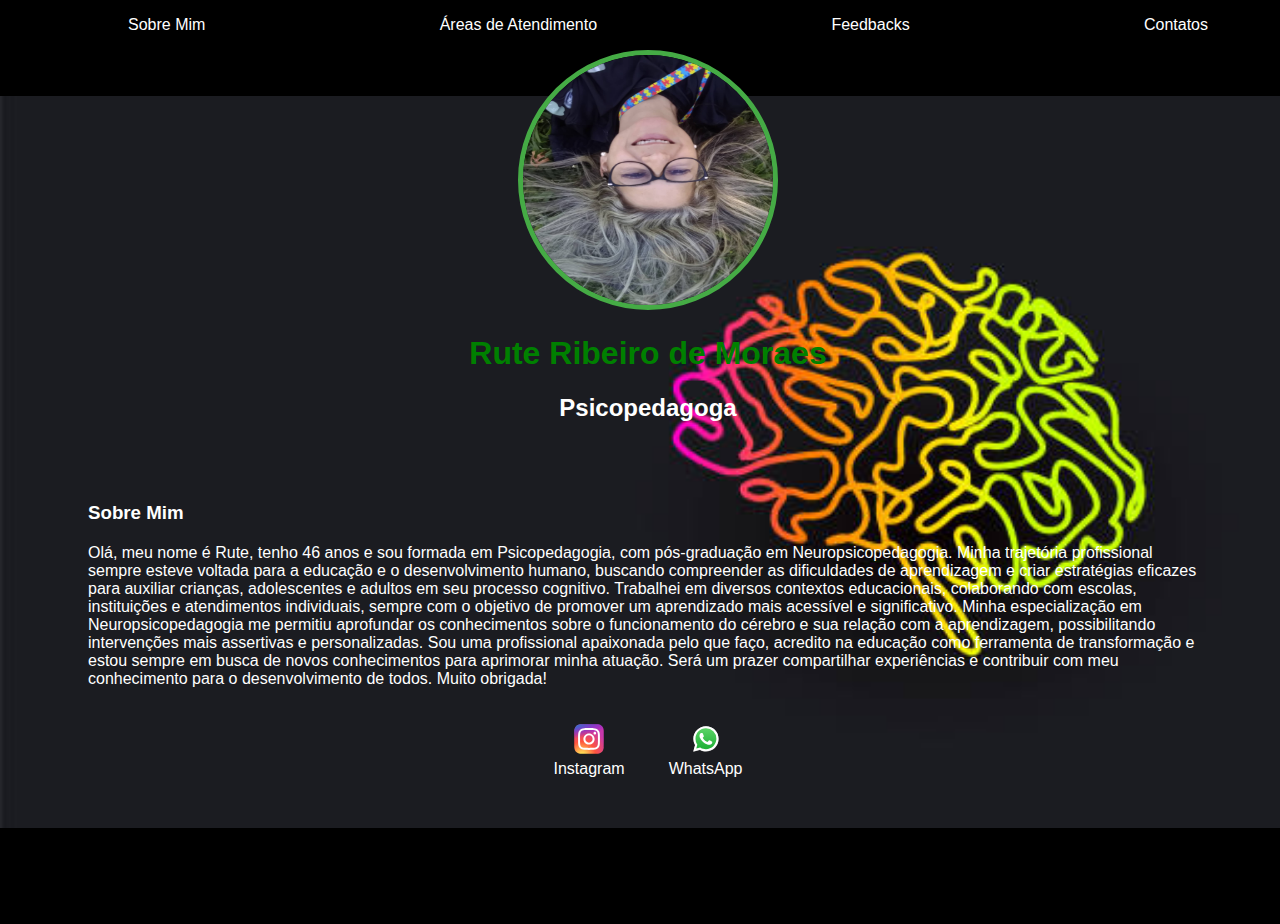
<file: index.html>
<!DOCTYPE html>
<html lang="pt-br">

<head>
    <meta charset="UTF-8">
    <meta name="viewport" content="width=device-width, initial-scale=1.0">
    <title>Rute Ribeiro</title>
    <link rel="stylesheet" href="index.css">
</head>

<body>
    <div class="container">
        <nav>
            <ul>
                <li>
                    <a href="index.html">Sobre Mim</a>
                </li>
                <li>
                    <a href="areasdeat.html">Áreas de Atendimento</a>
                </li>
                <li>
                    <a href="feedbacks.htm">Feedbacks</a>
                </li>
                <li>
                    <a href="contact.html">Contatos</a>
                </li>
            </ul>
        </nav>

        <header>
            <div class="center">
                <img src="perfil.jpg"></img>
            </div>
            <h1> Rute Ribeiro de Moraes</h1>
            <h2>Psicopedagoga</h2>
        </header>
        <main>
            <section>
                <h3> Sobre Mim</h3>
                <p>
                    Olá, meu nome é Rute, tenho 46 anos e sou formada em Psicopedagogia, com pós-graduação em
                    Neuropsicopedagogia. Minha trajetória profissional sempre esteve voltada para a educação e o
                    desenvolvimento humano, buscando compreender as dificuldades de aprendizagem e criar estratégias
                    eficazes para auxiliar crianças, adolescentes e adultos em seu processo cognitivo.
                    Trabalhei em diversos contextos educacionais, colaborando com escolas, instituições e atendimentos
                    individuais, sempre com o objetivo de promover um aprendizado mais acessível e significativo. Minha
                    especialização em Neuropsicopedagogia me permitiu aprofundar os conhecimentos sobre o funcionamento
                    do cérebro e sua relação com a aprendizagem, possibilitando intervenções mais assertivas e
                    personalizadas.
                    Sou uma profissional apaixonada pelo que faço, acredito na educação como ferramenta de transformação
                    e estou sempre em busca de novos conhecimentos para aprimorar minha atuação. Será um prazer
                    compartilhar experiências e contribuir com meu conhecimento para o desenvolvimento de todos.
                    Muito obrigada!

                </p>
            </section>
        </main>
        <footer>
            <a href="https://www.instagram.com/psicoruteribeiro?igsh=eTEzbzJkajhxenNy " target="_blank"
                rel="noopener noreferrer">
                <img src="Instagram_logo_2016.svg">
                <p>Instagram</p>
            </a>
            <a href="https://whatsa.me/5548984095868/?t=Ol%C3%A1,%20me%20chamo%20Rute%20Ribeiro%20e%20estou%20aqui%20para%20atende-los!"
                target="_blank" rel="noopener noreferrer">
                <img src="WhatsApp.svg">
                <p>WhatsApp</p>
            </a>
        </footer>
    </div>

</body>

</html>
</file>
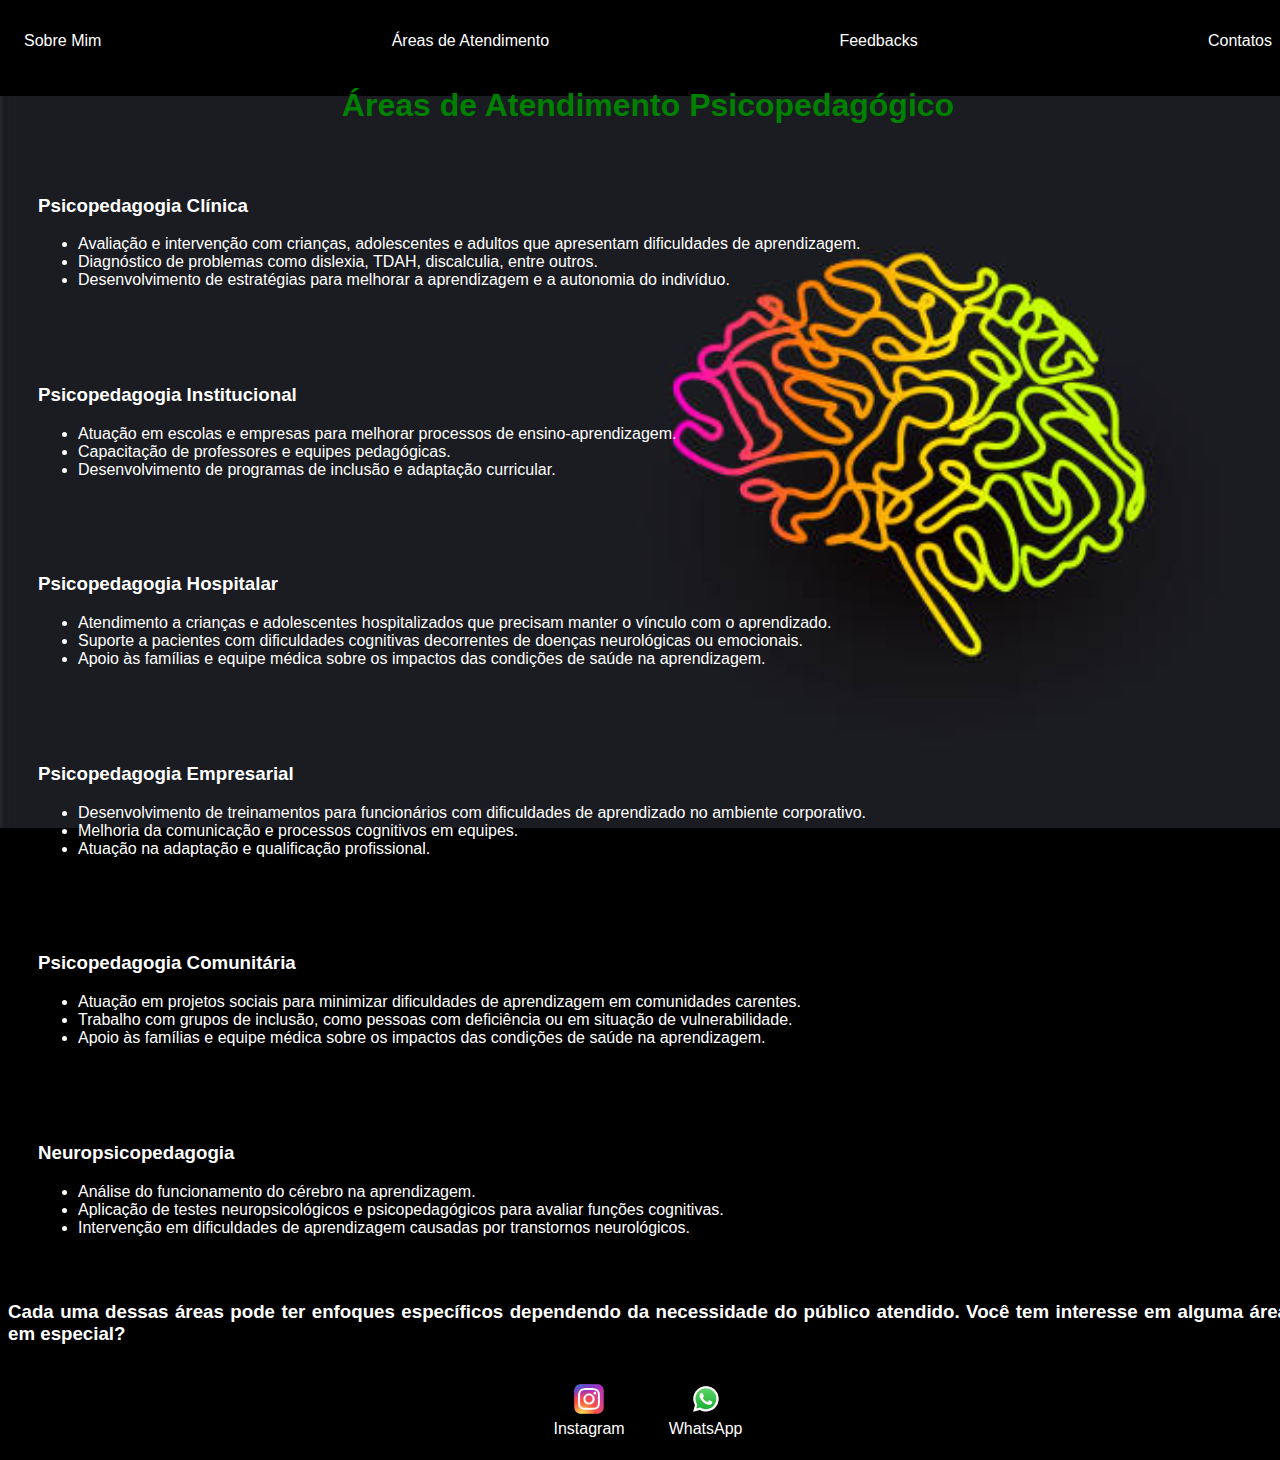
<file: areasdeat.html>
<!DOCTYPE html>
<html lang="pt-br">

<head>
    <meta charset="UTF-8">
    <meta name="viewport" content="width=device-width, initial-scale=1.0">
    <title>Areas de Atendimentot</title>
    <link rel="stylesheet" href="areasdeat.css">
</head>

<body>
    <div>
        <nav>
            <ul>
                <li>
                    <a href="index.html">Sobre Mim</a>
                </li>
                <li>
                    <a href="areasdeat.html">Áreas de Atendimento</a>
                </li>
                <li>
                    <a href="feedbacks.htm">Feedbacks</a>
                </li>
                <li>
                    <a href="contact.html">Contatos</a>
                </li>
            </ul>
        </nav>

        <H1>Áreas de Atendimento Psicopedagógico</H1>
        <main>
            <section>
                <h3>Psicopedagogia Clínica</h3>
                <ul>
                    <li>Avaliação e intervenção com crianças, adolescentes e adultos que apresentam dificuldades de
                        aprendizagem.</li>
                    <li>Diagnóstico de problemas como dislexia, TDAH, discalculia, entre outros.</li>
                    <li>Desenvolvimento de estratégias para melhorar a aprendizagem e a autonomia do indivíduo.</li>
                </ul>
            </section>
        </main>

        <main>
            <section>
                <h3>Psicopedagogia Institucional</h3>
                <ul>
                    <li>Atuação em escolas e empresas para melhorar processos de ensino-aprendizagem.</li>
                    <li>Capacitação de professores e equipes pedagógicas.</li>
                    <li>Desenvolvimento de programas de inclusão e adaptação curricular.</li>
                </ul>
            </section>
        </main>

        <main>
            <section>
                <h3>Psicopedagogia Hospitalar</h3>
                <ul>
                    <li>Atendimento a crianças e adolescentes hospitalizados que precisam manter o vínculo com o
                        aprendizado.</li>
                    <li>Suporte a pacientes com dificuldades cognitivas decorrentes de doenças neurológicas ou
                        emocionais.</li>
                    <li>Apoio às famílias e equipe médica sobre os impactos das condições de saúde na aprendizagem.</li>
                </ul>
            </section>
        </main>

        <main>
            <section>
                <h3>Psicopedagogia Empresarial</h3>
                <ul>
                    <li>Desenvolvimento de treinamentos para funcionários com dificuldades de aprendizado no ambiente
                        corporativo.</li>
                    <li>Melhoria da comunicação e processos cognitivos em equipes.</li>
                    <li>Atuação na adaptação e qualificação profissional.</li>
                </ul>
            </section>
        </main>

        <main>
            <section>
                <h3>Psicopedagogia Comunitária</h3>
                <ul>
                    <li>Atuação em projetos sociais para minimizar dificuldades de aprendizagem em comunidades carentes.
                    </li>
                    <li>Trabalho com grupos de inclusão, como pessoas com deficiência ou em situação de vulnerabilidade.
                    </li>
                    <li>Apoio às famílias e equipe médica sobre os impactos das condições de saúde na aprendizagem.</li>
                </ul>
            </section>
        </main>
        <main>
            <section>
                <h3>Neuropsicopedagogia</h3>
                <ul>
                    <li>Análise do funcionamento do cérebro na aprendizagem.</li>
                    <li>Aplicação de testes neuropsicológicos e psicopedagógicos para avaliar funções cognitivas.</li>
                    <li>Intervenção em dificuldades de aprendizagem causadas por transtornos neurológicos.</li>
                </ul>
            </section>
        </main>

        <h3>Cada uma dessas áreas pode ter enfoques específicos dependendo da necessidade do público atendido. Você tem
            interesse em alguma área em especial? </h3>
            
        <footer>
            <a href="https://www.instagram.com/psicoruteribeiro?igsh=eTEzbzJkajhxenNy " target="_blank"
                rel="noopener noreferrer">
                <img src="Instagram_logo_2016.svg">
                <p>Instagram</p>
            </a>
            <a href="https://whatsa.me/5548984095868/?t=Ol%C3%A1,%20me%20chamo%20Rute%20Ribeiro%20e%20estou%20aqui%20para%20atende-los!"
                target="_blank" rel="noopener noreferrer">
                <img src="WhatsApp.svg">
                <p>WhatsApp</p>
            </a>
        </footer>
    </div>
</body>

</html>
</file>
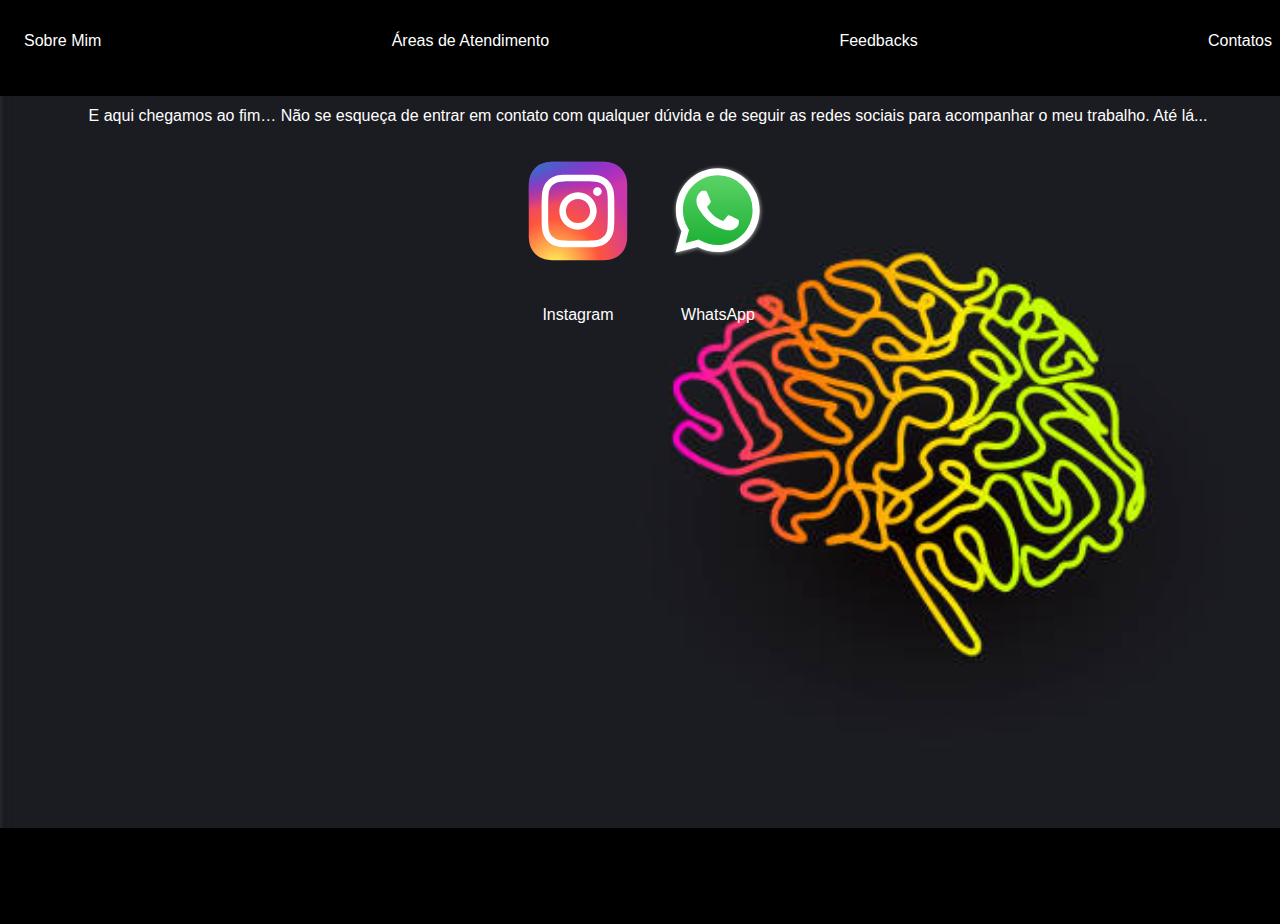
<file: contact.html>
<!DOCTYPE html>
<html lang="pt-br">

<head>
    <meta charset="UTF-8">
    <meta name="viewport" content="width=device-width, initial-scale=1.0">
    <title>Contatos</title>
    <link rel="stylesheet" href="contact.css">
</head>

<body>
    <nav>
        <ul>
            <li>
                <a href="index.html">Sobre Mim</a>
            </li>
            <li>
                <a href="areasdeat.html">Áreas de Atendimento</a>
            </li>
            <li>
                <a href="feedbacks.htm">Feedbacks</a>
            </li>
            <li>
                <a href="contact.html">Contatos</a>
            </li>
        </ul>

        <p>E aqui chegamos ao fim…
            Não se esqueça de entrar em contato com qualquer dúvida e de seguir as redes sociais para acompanhar o meu
            trabalho. Até lá...
        </p>

        <main>
            <a href="https://www.instagram.com/psicoruteribeiro?igsh=eTEzbzJkajhxenNy " target="_blank"
                rel="noopener noreferrer">
                <img src="Instagram_logo_2016.svg">
                <p>Instagram</p>
            </a>
            <a href="https://whatsa.me/5548984095868/?t=Ol%C3%A1,%20me%20chamo%20Rute%20Ribeiro%20e%20estou%20aqui%20para%20atende-los!"
                target="_blank" rel="noopener noreferrer">
                <img src="WhatsApp.svg">
                <p>WhatsApp</p>
            </a>
        </main>

    </nav>
</body>
</file>
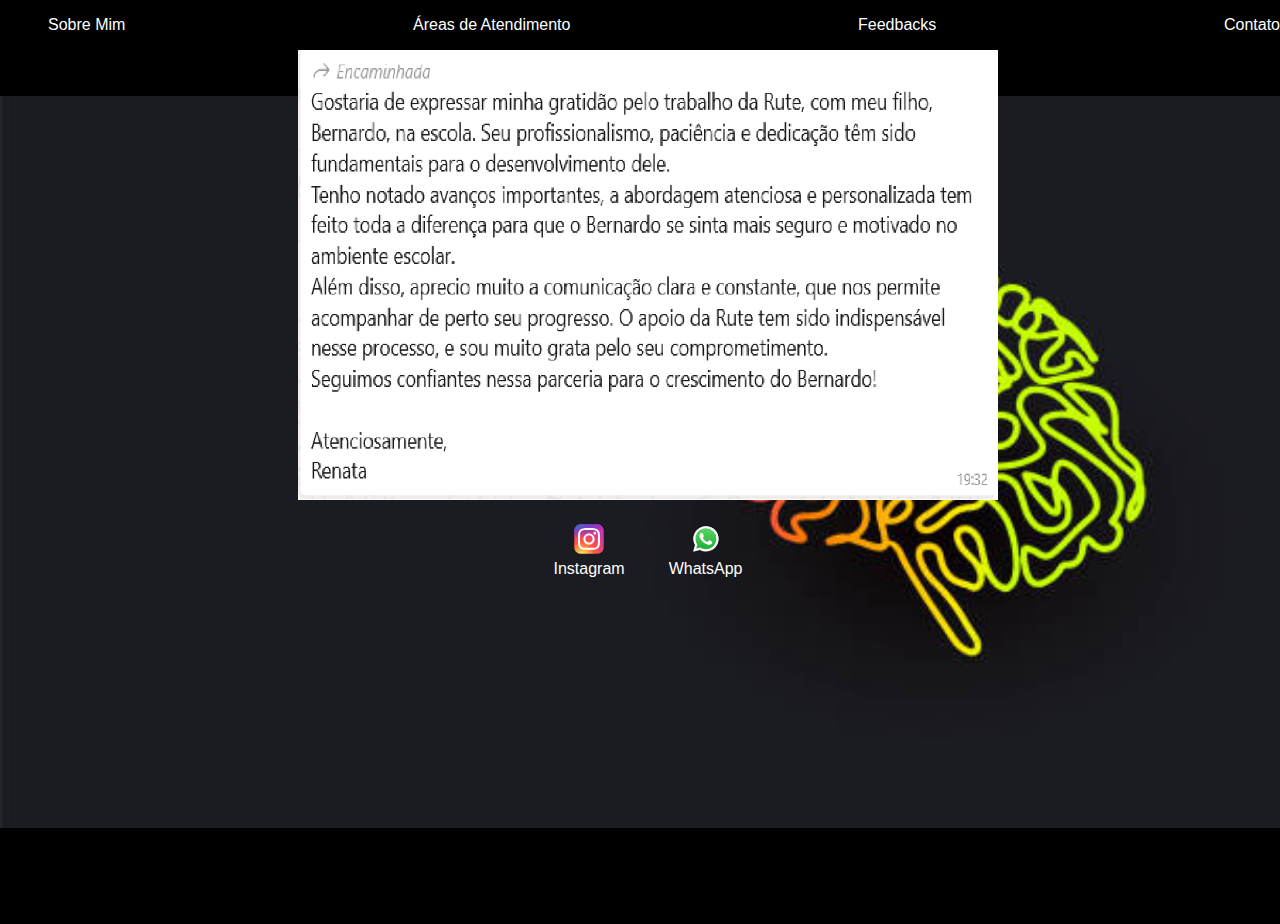
<file: feedbacks.htm>
<!DOCTYPE html>
<html lang="pt-br">

<head>
    <meta charset="UTF-8">
    <meta name="viewport" content="width=device-width, initial-scale=1.0">
    <title>Rute Ribeiro</title>
    <link rel="stylesheet" href="feedbacks.css">
</head>

<BODY>
<nav>
    <ul>
        <li>
            <a href="index.html">Sobre Mim</a>
        </li>
        <li>
            <a href="areasdeat.html">Áreas de Atendimento</a>
        </li>
        <li>
            <a href="feedbacks.htm">Feedbacks</a>
        </li>
        <li>
            <a href="contact.html">Contatos</a>
        </li>
    </ul>
    
</nav>

   <div class="center">
    <img src="Feedback.png"></img>
   </div>

   <footer>
    <a href="https://www.instagram.com/psicoruteribeiro?igsh=eTEzbzJkajhxenNy " target="_blank"
        rel="noopener noreferrer">
        <img src="Instagram_logo_2016.svg">
        <p>Instagram</p>
    </a>
    <a href="https://whatsa.me/5548984095868/?t=Ol%C3%A1,%20me%20chamo%20Rute%20Ribeiro%20e%20estou%20aqui%20para%20atende-los!"
        target="_blank" rel="noopener noreferrer">
        <img src="WhatsApp.svg">
        <p>WhatsApp</p>
    </a>
</footer>

</BODY>
</file>
<file: index.css>
body{
    color:hsl(0, 0%, 100%);
    background-image:url(../Simbolo\ Neuro.jpg);
    background-color: #000000;
    font-family: Arial, Helvetica, sans-serif;
    background-repeat: no-repeat;
    background-size: 100%;
    width: 100vw;
    height: 100vh;
    background-position: left;

}

ul{
    display: flex;
    justify-content: space-between;
    list-style-type: none;
    align-items: center;
    padding: 16 px;

}
a{
    color: white;
    text-decoration: none;
}

header img{
    width: 250px;
    height: 250px;
    border-radius: 50%;
    border: 5px solid #45ab45;


}
.center{
    text-align: center;

}
h1{
    color: green;
    text-align: center;


}

footer img{
    height: 30px;
    width: 30px;
}

footer{
    display: flex;
    justify-content: center;

}
footer a {
    margin: 20px;
    text-align: center;

}
footer p{
    margin: 2px;
}

.container{
    padding: 0px 80px;
}
nav a:hover{ color: #45ab45;

}

h2{
    text-align: center;
}

p{
    margin-top: 20px;
}
h3{
    margin-top: 80px;
}
</file>
<file: areasdeat.css>
h1{
    color: green;
    text-align: center;
}
body{
    color:hsl(0, 0%, 100%);
    background-image:url(../Simbolo\ Neuro.jpg);
    background-color: #000000;
    font-family: Arial, Helvetica, sans-serif;
    background-repeat: no-repeat;
    background-size: 100%;
    width: 100vw;
    height: 100vh;
    background-position: left;

}




nav ul{
    display: flex;
    justify-content: space-between;
    list-style-type: none;
    align-items: center;
    padding: 16px;
}
a{
    color: white;
    text-decoration: none;

}
h3{
    text-align: justify;
    padding top: 80px;
}

main{padding: 30px;}

footer a {
    margin: 20px;
    text-align: center;

}
footer p{
    margin: 2px;
}
footer img{
    height: 30px;
    width: 30px;
}

footer{
    display: flex;
    justify-content: center;
}

.container{
    padding: 0px 50px;
}

nav a:hover{ color: #45ab45;

}
</file>
<file: contact.css>
body{
    color:hsl(0, 0%, 100%);
    background-image:url(../Simbolo\ Neuro.jpg);
    background-color: #000000;
    font-family: Arial, Helvetica, sans-serif;
    background-repeat: no-repeat;
    background-size: 100%;
    width: 100vw;
    height: 100vh;
    background-position: left;

}

ul{
    display: flex;
    justify-content: space-between;
    list-style-type: none;
    align-items: center;
    padding: 16px;

}

a{
    color: white;
    text-decoration: none;

}

main img{
    height: 100px;
    width: 100px;

}
 main{
    display: flex;
    justify-content: center;

 }

 main a{
    margin:20px ;
    text-align: center;
 }

 nav a:hover{ color: green;}
 p
{text-align: center;
padding-top: 25px;}
</file>
<file: feedbacks.css>
body{
    color:hsl(0, 0%, 100%);
    background-image:url(../Simbolo\ Neuro.jpg);
    background-color: #000000;
    font-family: Arial, Helvetica, sans-serif;
    background-repeat: no-repeat;
    background-size: 100%;
    width: 100vw;
    height: 100vh;
    background-position: left;

}
ul{
    display: flex;
    justify-content: space-between;
    list-style-type: none;
    align-items: center;
    padding: 16 px;}
a{
    color: white;
    text-decoration: none;}

    nav a:hover{ color: #45ab45;}


    img{
        text-align: center;
        width: 700px;
        height: 450px;

    }
    .center{
        text-align: center;
    }
    

    footer img{
        height: 30px;
        width: 30px;
    }
    
    footer{
        display: flex;
        justify-content: center;
    
    }
    footer a {
        margin: 20px;
        text-align: center;
    
    }
    footer p{
        margin: 2px;
    }
    
    .container{
        padding: 0px 80px;
    }
    nav a:hover{ color: #45ab45;}
</file>
